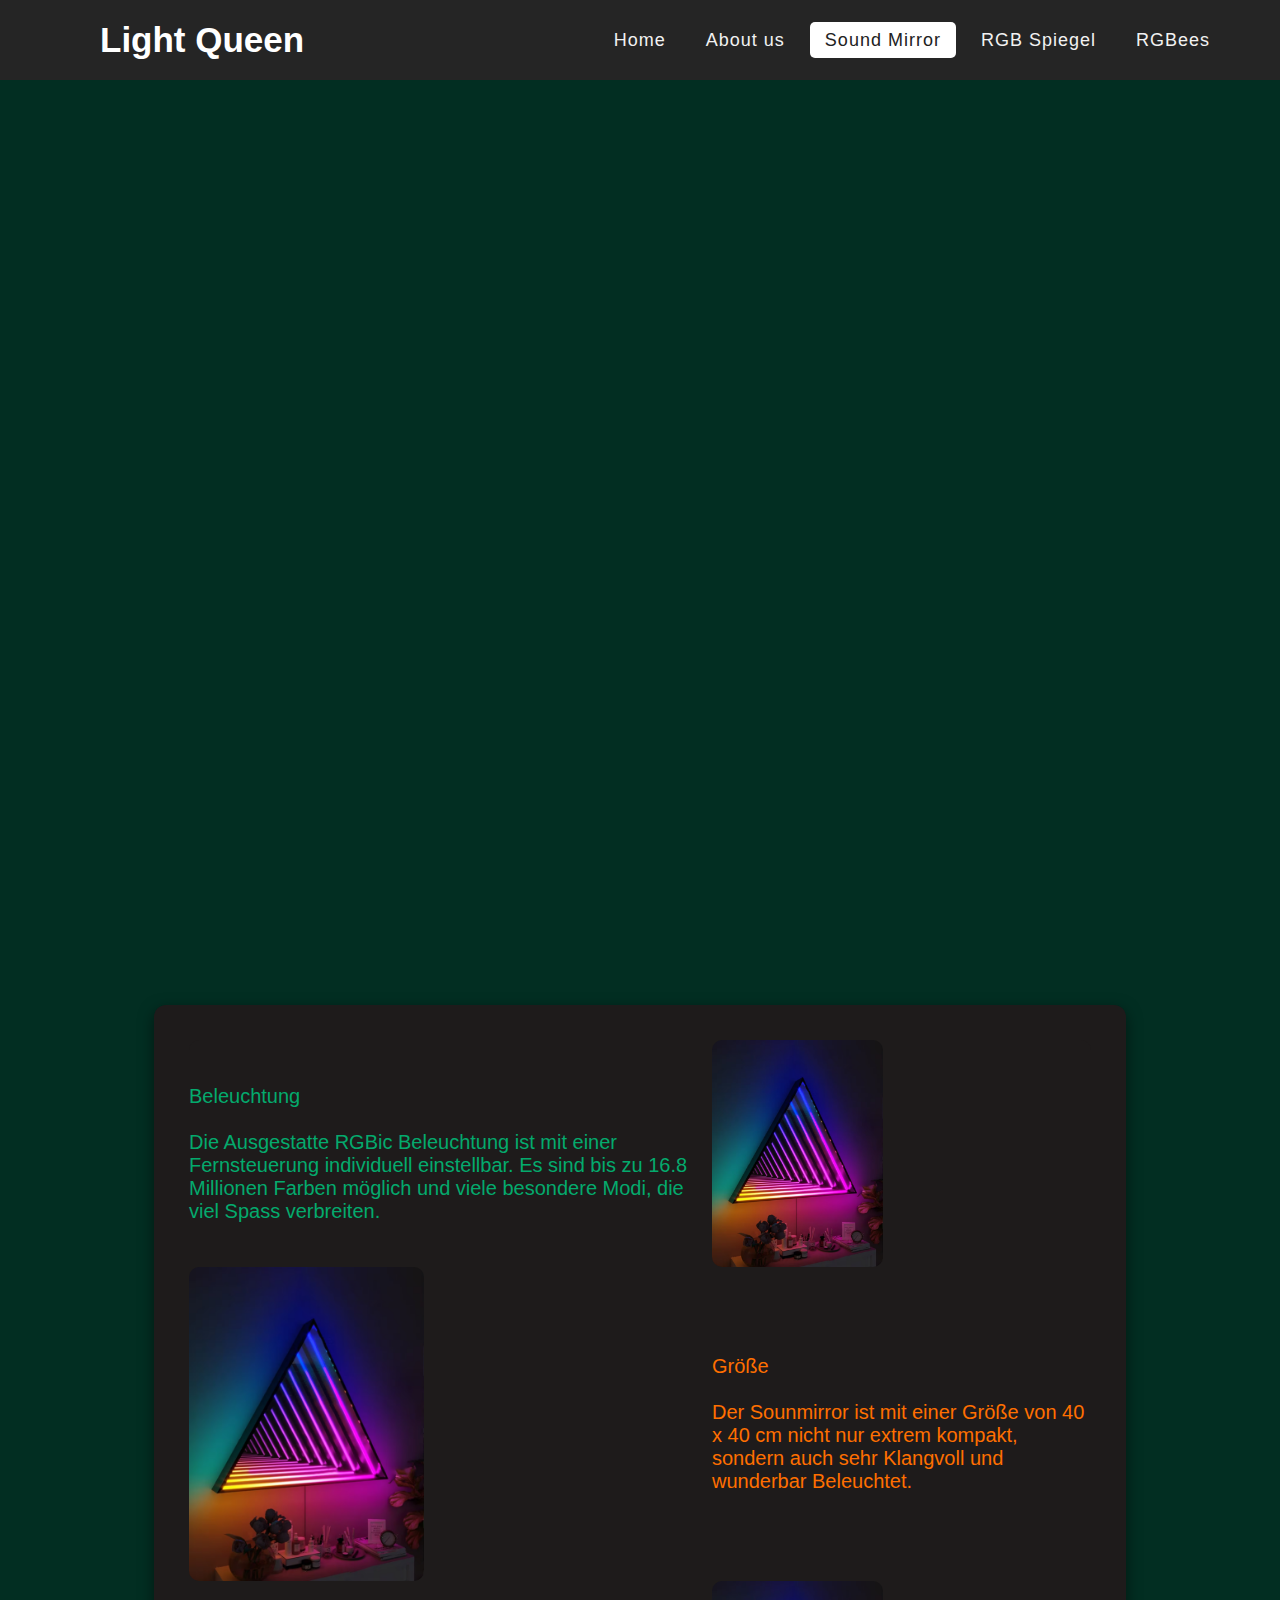
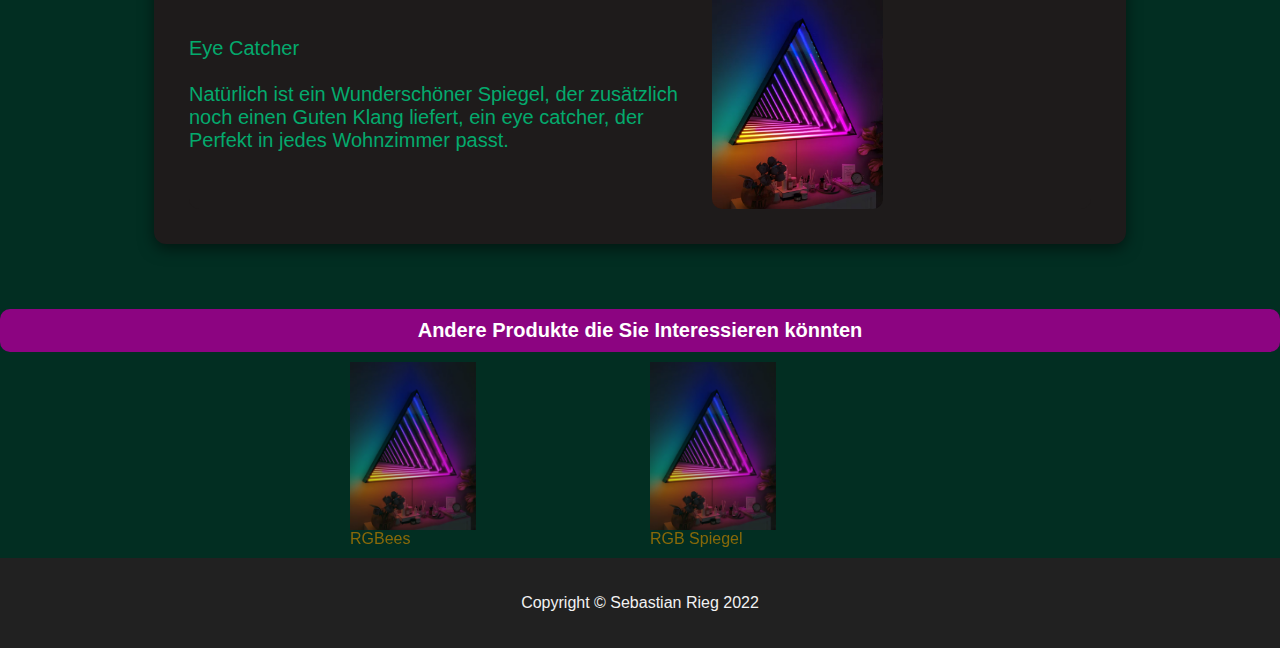
<file: Schul-website/soundmirror.html>
<!DOCTYPE html>
<html lang="de">
<head>
    <meta charset="UTF-8">
    <meta http-equiv="X-UA-Compatible" content="IE=edge">
    <meta name="viewport" content="width=device-width, initial-scale=1.0">
    <title>Sound Mirror</title>
    <link rel="stylesheet" href="Style/format.css">
</head>
<body>
    <nav>
        <div class="logo">
           Light Queen
        </div>
        <input type="checkbox" id="click">
        <label for="click" class="menu-btn">
        <i class="fas fa-bars"></i>
        </label>
        <ul>
           <li><a href="index.html">Home</a></li>
           <li><a href="index.html#Ueber_uns">About us</a></li>
           <li><a class="active" href="#">Sound Mirror</a></li>
           <li><a href="Spiegel.html">RGB Spiegel</a></li>
           <li><a href="Bienenwaben.html">RGBees</a></li>
        </ul>
     </nav>


     <section>
        <div class="Produkt">
              
        </div>
    </section>
  
  
    <article>
        <div class="Uebers_Produkt">
            <table>
                <tr>
                    <td class="head">Beleuchtung<br><br>Die Ausgestatte RGBic Beleuchtung ist mit einer Fernsteuerung individuell einstellbar. Es sind bis zu 16.8 Millionen Farben m&ouml;glich und viele besondere Modi, die viel Spass verbreiten. </td>
                    <td><img src="images/RGB_Spiegel.avif" alt="Picture" class="image" style="width:45%"></td>
                </tr>
                <tr>
                    <td><img src="images/RGB_Spiegel.avif" alt="Picture" class="image" style="width:45%"></td>
                    <td class="head2">Gr&ouml;ße <br><br> Der Sounmirror ist mit einer Gr&ouml;ße von 40 x 40 cm nicht nur extrem kompakt, sondern auch sehr Klangvoll und wunderbar Beleuchtet.</td>
                </tr>
                <tr>
                    <td class="head">Eye Catcher<br><br>Nat&uuml;rlich ist ein Wundersch&ouml;ner Spiegel, der zus&auml;tzlich noch einen Guten Klang liefert, ein eye catcher, der Perfekt in jedes Wohnzimmer passt.  </td>
                    <td><img src="images/RGB_Spiegel.avif" alt="Picture" class="image" style="width:45%"></td>
                </tr>
            </table>
        </div>
    </article>
    <div class="Produkte_head">
        <h2>Andere Produkte die Sie Interessieren k&ouml;nnten</h2>
    </div>
    <div class="Andere_Produkte">
        <ul class="unordered">
            <li> <a href="Bienenwaben.html"><img src="images/RGB_Spiegel.avif" alt="Picture" class="image" style="width:45%"></a>RGBees</li>
            <li> <a href="Spiegel.html"><img src="images/RGB_Spiegel.avif" alt="Picture" class="image" style="width:45%"></a>RGB Spiegel</li>
        </ul>
    </div>

    <footer>
        <div class="Copyright">
            <br><br>
            <p>Copyright © Sebastian Rieg 2022</p>
            <br><br>
        </div>
    </footer>

</body>
</html>
</file>
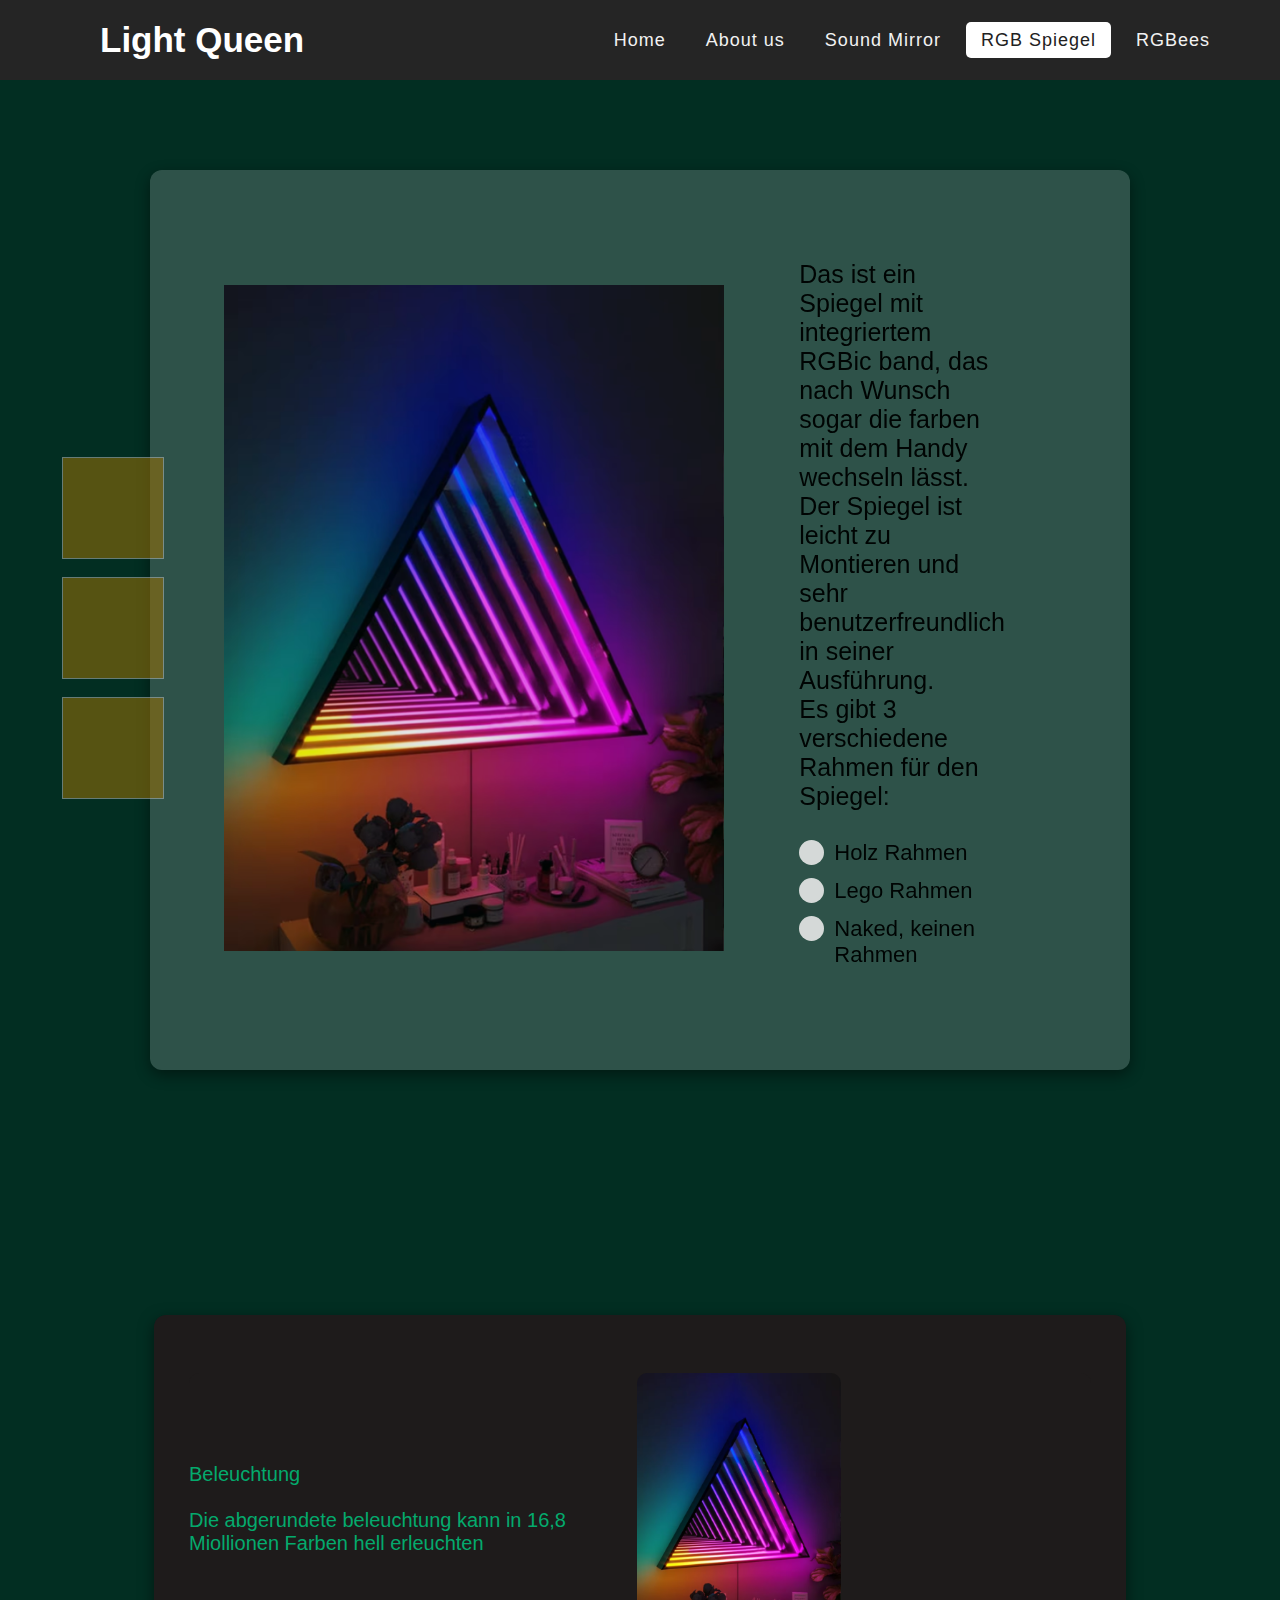
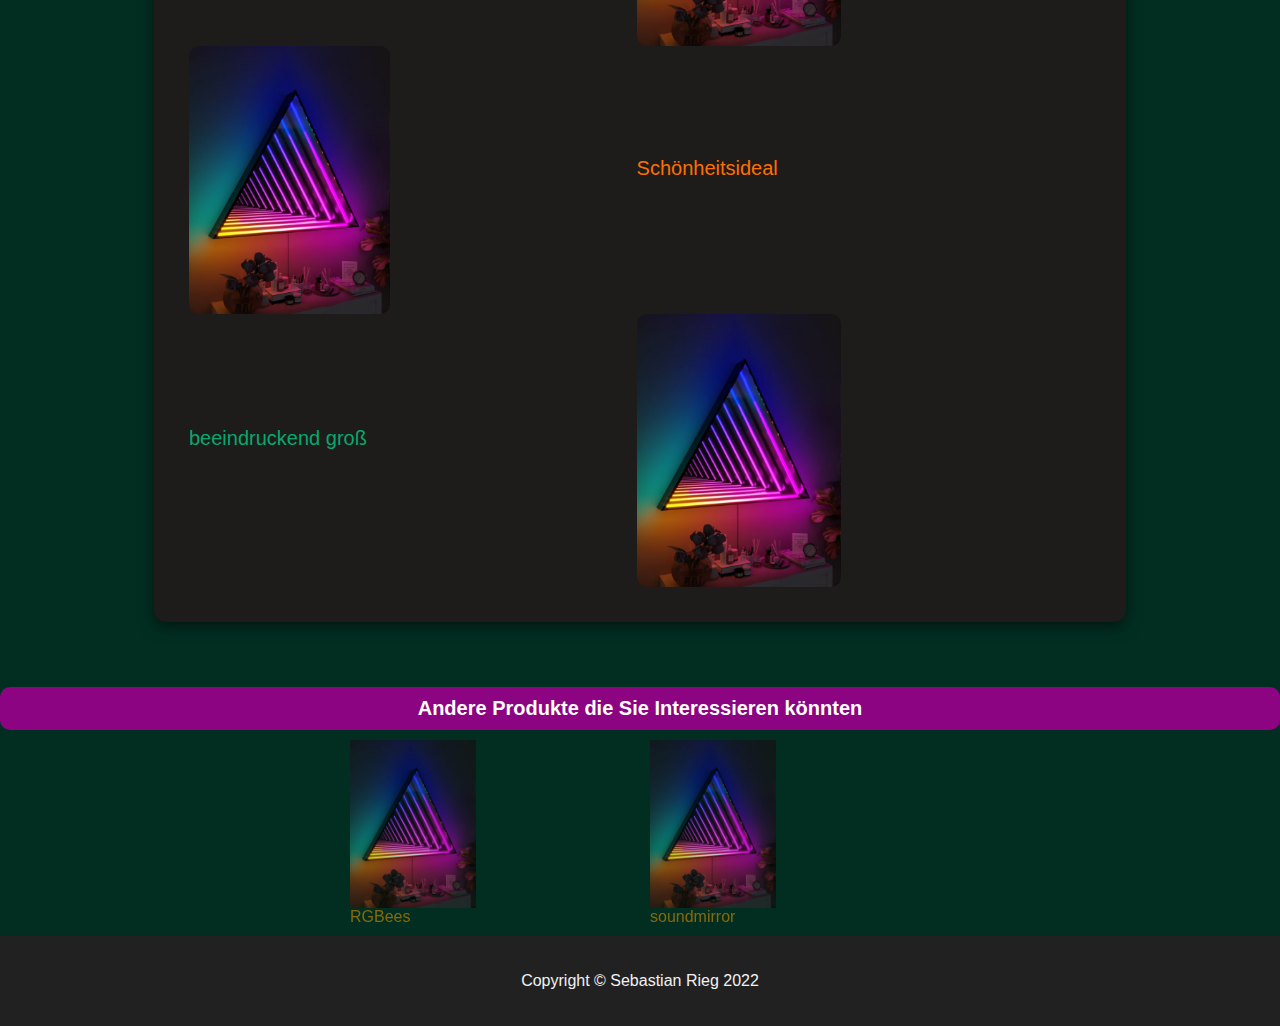
<file: Schul-website/Spiegel.html>
<!DOCTYPE html>
<html lang="de">
<head>
    <meta charset="UTF-8">
    <meta http-equiv="X-UA-Compatible" content="IE=edge">
    <meta name="viewport" content="width=device-width, initial-scale=1.0">
    <title>RGB Spiegel</title>
    <link rel="stylesheet" href="Style/format.css">
</head>
<body>
    <nav>
        <div class="logo">
           Light Queen
        </div>
        <input type="checkbox" id="click">
        <label for="click" class="menu-btn">
            <i class="fas fa-bars"></i>
        </label>
        <ul>
           <li><a href="index.html">Home</a></li>
           <li><a href="index.html#Ueber_uns">About us</a></li>
           <li><a href="soundmirror.html">Sound Mirror</a></li>
           <li><a class="active" href="#">RGB Spiegel</a></li>
           <li><a href="Bienenwaben.html">RGBees</a></li>
        </ul>
     </nav>
     

     <section class="Produktdetails">
        <div class="textp">
            <p>Das ist ein Spiegel mit integriertem RGBic band, das nach Wunsch sogar die farben mit dem Handy wechseln
                l&auml;sst.<br> Der Spiegel ist leicht zu Montieren und sehr benutzerfreundlich in seiner Ausf&uuml;hrung. 
                <br> Es gibt 3 verschiedene Rahmen für den Spiegel: <br> <br>

                <label class="Hakenbox">Holz Rahmen
                    <input type="radio" name="radio">
                    <span class="checkmark"></span>
                </label>
                <label class="Hakenbox">Lego Rahmen
                    <input type="radio" name="radio">
                    <span class="checkmark"></span>
                </label>
                <label class="Hakenbox">Naked, keinen Rahmen
                    <input type="radio" name="radio">
                    <span class="checkmark"></span>
                </label>
            </p>
        </div>
        <div class="product">
            <img src="images/RGB_Spiegel.avif" alt="Product Image">
        </div>
        <div class="thumbnail">
            <a href="images/RGB_Spiegel.avif"><img src="images/RGB_Spiegel.avif" alt="Picture" class="image"></a>
            <a href="images/RGB_Spiegel.avif"><img src="images/RGB_Spiegel.avif" alt="Picture" class="image"></a>
            <a href="images/RGB_Spiegel.avif"><img src="images/RGB_Spiegel.avif" alt="Picture" class="image"></a>
        </div>
        <div class="texth2">
            <h2>RGB Spiegel</h2>
        </div>

    </section>
  
  
    <article>
        <div class="Uebers_Produkt ">
            <table>
                <tr>
                    <td class="head">Beleuchtung<br><br>Die abgerundete beleuchtung kann in 16,8 Miollionen Farben hell erleuchten</td>
                    <td><img src="images/RGB_Spiegel.avif" alt="Picture" class="image" style="width:45%"></td>
                </tr>
                <br>
                <tr>
                    <td><img src="images/RGB_Spiegel.avif" alt="Picture" class="image" style="width: 45%"></td>
                    <td class="head2">Sch&ouml;nheitsideal<br><br></td>
                </tr>
                <tr>
                    <td class="head">beeindruckend groß<br><br></td>
                    <td><img src="images/RGB_Spiegel.avif" alt="Picture" class="image" style="width:45%"></td>
                </tr>
            </table>
        </div>
    </article>

    <div class="Produkte_head">
        <h2>Andere Produkte die Sie Interessieren könnten</h2>
    </div>
    <div class="Andere_Produkte">
        <ul class="unordered">
            <li> <a href="Bienenwaben.html"><img src="images/RGB_Spiegel.avif" alt="Picture" class="image" style="width:45%"></a>RGBees</li>
            <li> <a href="soundmirror.html"><img src="images/RGB_Spiegel.avif" alt="Picture" class="image" style="width:45%"></a>soundmirror</li>
        </ul>
    </div>

    <footer>
        <div class="Copyright">
            <br><br>
            <p>Copyright © Sebastian Rieg 2022</p>
            <br><br>
        </div>
    </footer>


</body>
</html>
</file>
<file: Schul-website/Style/format.css>
/*Generell*/
*{
  margin: 0;
  padding: 0;
  box-sizing: border-box;
  font-family: 'Poppins', sans-serif;
}

body {
  background-color: rgb(2, 46, 34);
  margin: 0;
  padding: 0;
  font-family: sans-serif;
}

body .Copyright {
  background-color: #212121;
  text-align: center;
  color: #f2f2f2;
}

footer {
  display: block;
}
/*Ab hier Boxen */
article .box{
  position: relative;
  max-width: 600px;
  padding: 50px;
  background: rgba(255,255,255,.2);
  box-shadow: 0 5px 15px rgba(0,0,0,.5);
  border-radius: 12px;
}
/* Produktdetails und Ansicht*/
.Produktdetails {
  display: relative;
  padding: 50px;
  opacity: 0.9;
  background: rgba(255,255,255,.2);
  box-shadow: 0 5px 15px rgba(0,0,0,.5);
  border-radius: 12px;
  margin: 90px 150px 220px 150px;
}
.Produktdetails  .product img {
  max-width: 500px;
  margin-top: 0px;
  margin: 25px;
}
.Produktdetails  .thumbnail img {
  max-width: 100px;
  padding: 50px;
  border: 1px solid #ccc; 
  background-color: #aa7804;
  margin-right: 0px;
  opacity: 0.8;
  margin-left: 100px;
}
.Produktdetails .thumbnail {
  margin-top: 15px;
  top: 0px;
  margin-right: 35px;
}
.Produktdetails .thumbnail a {
  opacity: 0.7;
  box-shadow: black 0 5px 12px 0;
  margin: 15px;
  display: inline;
}
.Produktdetails .thumbnail a:hover {
  cursor: pointer;
  opacity: 1;
  box-shadow: #111; 
}
      /*Beschreibungs text*/
.Produktdetails .texth2 .textp{
  margin: 0 0 20px 0;
  padding: 50px;
  color: rgb(0, 0, 0);
}
.Produktdetails .texth2 h2 { /*Positionierung_Test*/
  margin-right: 100px;
  display: relative;
  margin-left: auto;
}
.Produktdetails .texth2 h2 {
  font-size: 60px;
  text-transform: uppercase;
  background: linear-gradient(to right,rgb(102, 165, 0), rgb(255, 133, 3));
  background-clip: text;
  -webkit-background-clip: text;
  -webkit-text-fill-color: transparent;
  writing-mode: vertical-lr;
}
.Produktdetails .textp p {
  position: relative;
  max-width: 400px;
  padding: 25px;
  margin-left: 25px;
  margin-right: 50px;
  font-size: 25px;
  left: 0;
  margin-top: 0px;
  align-items: right;
}
.Produktdetails .textp ol {
  order: none;
  margin: 15px;
  font-size: 18px;
}

    /*Häckchenbox bei Produktübersicht */
.Hakenbox {
  display: block;
  position: relative;
  padding-left: 35px;
  margin-bottom: 12px;
  cursor: pointer;
  font-size: 22px;
  -webkit-user-select: none;
  -moz-user-select: none;
  -ms-user-select: none;
  user-select: none;
}
.Hakenbox input {
  position: absolute;
  opacity: 0;
  cursor: pointer;
  height: 0;
  width: 0;
}
.checkmark {
  position: absolute;
  top: 0;
  left: 0;
  height: 25px;
  width: 25px;
  background-color: #eee;
  border-radius: 50%;
}
.Hakenbox:hover input ~ .checkmark {
  background-color: rgb(255, 119, 0);
}
.Hakenbox input:checked ~ .checkmark {
  background-color: #2196F3;
}
.checkmarl:after {
  content: "";
  position: absolute;
  display: none;
}
.Hakenbox input:checked ~ .checkmark:after {
  display: block;
}
.Hakenbox .checkmark:after {
  top: 9px;
  left: 9px;
  width: 8px;
  height: 8px;
  border-radius: 50%;
  background: white;
}

/*Index Sektion, Artikel*/
section {
    padding:  0px 100px;
    height: 100vh;
    display: flex;
    align-items: center;
    flex-direction: row-reverse;
}

section .box {
  display: flex;
  position: relative;
  max-width: 1300px;
  padding: 100px;
  background: rgba(255,255,255,.2);
  box-shadow: 0 5px 15px rgba(0,0,0,.5);
  border-radius: 12px;
}

section .box h2 {
    margin: 0 0 20px;
    padding: 20px;
    font-size: 48px;
    text-transform: uppercase;
    background: linear-gradient(to right,rgb(24, 93, 191), rgb(0, 155, 142));
    background-clip: text;
    -webkit-background-clip: text;
    -webkit-text-fill-color: transparent;
    writing-mode: vertical-lr;
}

/*section .box p { noch nicht benötigt; ist für paragraph bei My Products
  margin: 0;
  padding: 0;
  font-size: 20px;
  color:black;
  max-width: 25rem;
  padding: 1rem 0rem;format.css
}*/

/*hover Bilder Index Sektion*/
.RGBSpiegel {
  position: relative;
  width: 100%;
}

.image {
  opacity: 1;
  display: block;
  width: 90%;
  height: auto;
  transition: .7s ease;
  backface-visibility: hidden;
}

.middle {
  transition: .5s ease;
  opacity: 0;
  position: absolute;
  top: 45%;
  left: 45%;
  transform: translate(-50%, -50%);
  -ms-transform: translate(-50%, -50%);
  text-align: center;
}

.RGBSpiegel:hover .image {
  opacity: 0.3;
  font-size: 30px;
}

.RGBSpiegel:hover .middle {
  opacity: 1;
}

.hidden {
  background-color: #04AA6D;
  color: white;
  font-size: 16px;
  padding: 16px 32px;
}
/*Index Artikel, About us*/
article  {
  padding: 25px 100px;
  height: auto;
  
}

article .box h2 {
  margin: 0;
  padding: 0;
  font-size: 48px;
  background: linear-gradient(to left,rgb(16, 219, 1), rgb(245, 47, 2));
  background-clip: text;
  -webkit-background-clip: text;
  -webkit-text-fill-color: transparent;
}

article .box p {
  font-size: 20px;
  color:black;
}

/*Produkte Table data*/
article .Uebers_Produkt  {
  padding: 60px 100px;
  height: auto;
  font-size: 20px;
}
article .Uebers_Produkt table{
  color:rgb(188, 177, 177);
  background-color: #1e1b1b;
  border-collapse: collapse;
  border-radius: 10px;
  width: 100%; 
}
article .Uebers_Produkt{
  position: relative;
  max-width: 800;
  padding: 35px;
  background-color: #1e1b1b;
  box-shadow: 0 5px 15px rgba(0,0,0,.5);
  border-radius: 12px;
  margin: 0 5% 40px 5%;
}
article .Uebers_Produkt .image {
  border-radius: 10px;
}
article .Uebers_Produkt table .head {
  color: #04AA6D;
  
}
article .Uebers_Produkt table .head2{
  color: rgb(255, 111, 0);
}

/*Andere Produkte unordered List*/
.Andere_Produkte{
  display: flex;
  justify-content: center;
  align-items: center;
  min-height: 20vh;
}
.Produkte_head h2 {
  color: #fff;
  background-color: #8c0481;
  padding: 10px 20px;
  font-size: 20px;
  font-weight: 700;
  border-radius: 10px;
  display: flex;
  justify-content: center;
  align-items: center;
  border-left: 20px;
  border-right: 20px;
}
.Andere_Produkte .unordered {
  color: #aa7804;
}
.Andere_Produkte .unordered li {
  display: inline;
  float:left;
  width: 300px;
  list-style-type: none;
  padding: 10px;
  opacity: 0.8;
}
.Andere_Produkte .unordered :hover {
  opacity: 1;
  border-radius: 90px;
} 

/* Übergänge werden smooth*/
html{
    scroll-behavior: smooth;
}

/*Ab Hier beginnt NAV BAR-->*/
*{
  box-sizing: border-box;
  font-family: 'Poppins', sans-serif;
} 
nav{
  display: flex;
  height: 80px;
  width: 100%;
  background: #252525;
  align-items: center;
  justify-content: space-between;
  padding: 0 50px 0 100px;
  flex-wrap: wrap;
}
nav .logo{
  color: #fff;
  font-size: 35px;
  font-weight: 600;
}
nav ul{
  display: flex;
  flex-wrap: wrap;
  list-style: none;
}
nav ul li{
  margin: 0 5px;
}
nav ul li a{
  color: #f2f2f2;
  text-decoration: none;
  font-size: 18px;
  font-weight: 500;
  padding: 8px 15px;
  border-radius: 5px;
  letter-spacing: 1px;
  transition: all 0.3s ease;
}
nav ul li a.active,
nav ul li a:hover{
  color: #212121;
  background: #fff;
}
nav .menu-btn i{
  color: #fff;
  font-size: 22px;
  cursor: pointer;
  display: none;
}
input[type="checkbox"]{
  display: none;
}
@media (max-width: 1000px){
  nav{
    padding: 0 40px 0 50px;
  }
}
@media (max-width: 920px) {
  nav .menu-btn i{
    display: block;
  }
  #click:checked ~ .menu-btn i:before{
    content: "\f00d";
  }
  nav ul{
    position: fixed;
    top: 80px;
    left: -100%;
    background: #111;
    height: 100vh;
    width: 100%;
    text-align: center;
    display: block;
    transition: all 0.3s ease;
  }
  #click:checked ~ ul{
    left: 0;
  }
  nav ul li{
    width: 100%;
    margin: 40px 0;
  }
  nav ul li a{
    width: 100%;
    margin-left: -100%;
    display: block;
    font-size: 20px;
    transition: 0.6s cubic-bezier(0.68, -0.55, 0.265, 1.55);
  }
  #click:checked ~ ul li a{
    margin-left: 0px;
  }
  nav ul li a.active,
  nav ul li a:hover{
    background: none;
    color: cyan;
  }
}
.content{
  position: absolute;
  top: 50%;
  left: 50%;
  transform: translate(-50%, -50%);
  text-align: center;
  z-index: -1;
  width: 100%;
  padding: 0 30px;
  color: #1b1b1b;
}
.content div{
  font-size: 40px;
  font-weight: 700;
}
</file>
